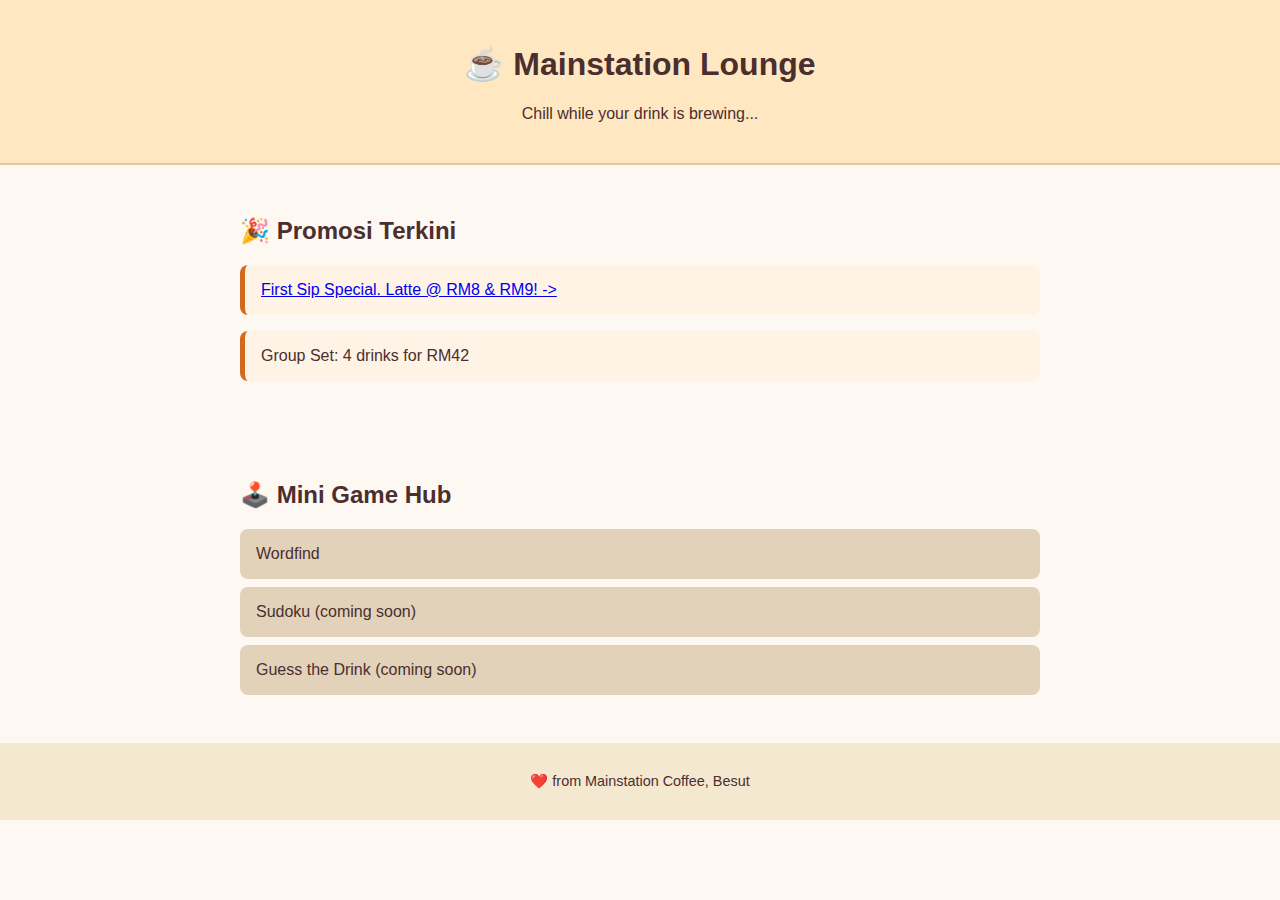
<file: index.html>
<!DOCTYPE html>
<html lang="en">
<head>
  <meta charset="UTF-8">
  <meta name="viewport" content="width=device-width, initial-scale=1">
  <title>Mainstation Lounge</title>
  <link rel="stylesheet" href="style.css">
</head>
<body>
  <header>
    <h1>☕ Mainstation Lounge</h1>
    <p>Chill while your drink is brewing...</p>
  </header>

  <section id="promo">
    <h2>🎉 Promosi Terkini</h2>
    <div class="promo-card"><a href="https://www.instagram.com/p/DMQLdkypv7Z/?utm_source=ig_web_copy_link&igsh=MzRlODBiNWFlZA==">First Sip Special. Latte @ RM8 & RM9! -></a></div>
    <div class="promo-card">Group Set: 4 drinks for RM42</div>
  </section>

  <section id="games">
    <h2>🕹️ Mini Game Hub</h2>
    <ul>
      <li><a href="games/wf/index.html">Wordfind</a></li>
      <li><a href="#">Sudoku (coming soon)</a></li>
      <li><a href="#">Guess the Drink (coming soon)</a></li>
    </ul>
  </section>

  <footer>
    <p>❤️ from Mainstation Coffee, Besut</p>
  </footer>



</body>
</html>
</file>
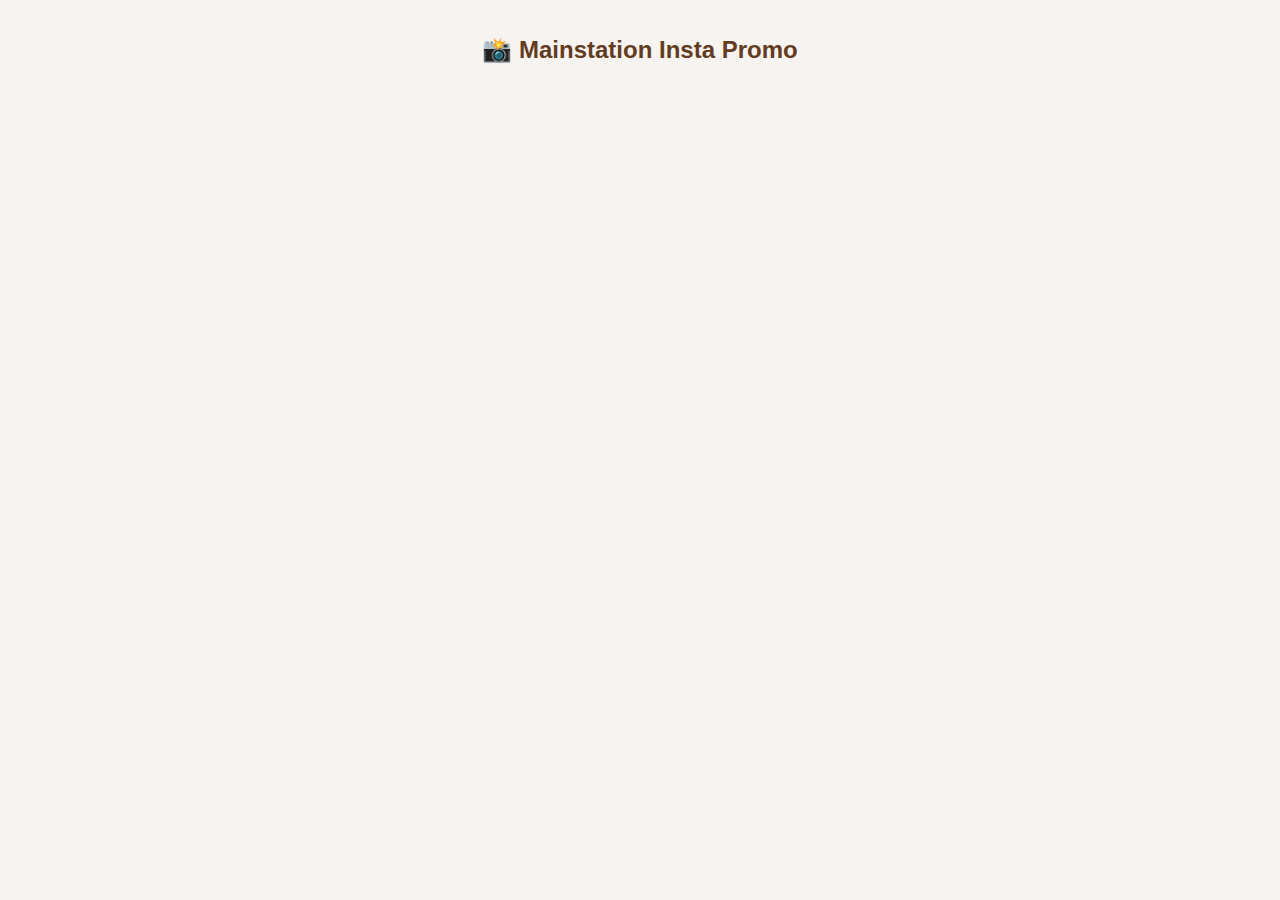
<file: feeds/ig-carousel/index.html>
<!DOCTYPE html>
<html lang="en">
<head>
  <meta charset="UTF-8">
  <meta name="viewport" content="width=device-width, initial-scale=1.0">
  <title>Instagram Promo Carousel</title>
  <style>
    body {
      font-family: Arial, sans-serif;
      margin: 0;
      padding: 1rem;
      background: #f7f3f0;
    }
    h2 {
      text-align: center;
      color: #633c1f;
    }
    .carousel-embed {
      display: flex;
      overflow-x: auto;
      gap: 1rem;
      scroll-snap-type: x mandatory;
      padding: 1rem 0;
    }
    .insta-item {
      flex: 0 0 320px;
      scroll-snap-align: start;
    }
  </style>
</head>
<body>
  <h2>📸 Mainstation Insta Promo</h2>
  <div class="carousel-embed">
    <div class="insta-item">
      <blockquote class="instagram-media" data-instgrm-permalink="https://www.instagram.com/reel/CxuP-rLJSDJvTJmhYtq2-92Dom7eXP6ihalybA0/" data-instgrm-version="14" style="background:#fff; border:0; margin:0 auto;"></blockquote>
    </div>
    <div class="insta-item">
      <blockquote class="instagram-media" data-instgrm-permalink="https://www.instagram.com/p/CLn0JfwJ2kLUxvIyoJ_qCBcIu8uysGqwp4_Ta00/" data-instgrm-version="14" style="background:#fff; border:0; margin:0 auto;"></blockquote>
    </div>
    <div class="insta-item">
      <blockquote class="instagram-media" data-instgrm-permalink="https://www.instagram.com/p/CFbXw1Lp2bqnu-DXiRng1wvwuIS4-qdMWnHb1g0/" data-instgrm-version="14" style="background:#fff; border:0; margin:0 auto;"></blockquote>
    </div>
  </div>
  <script async src="//www.instagram.com/embed.js"></script>
</body>
</html>
</file>
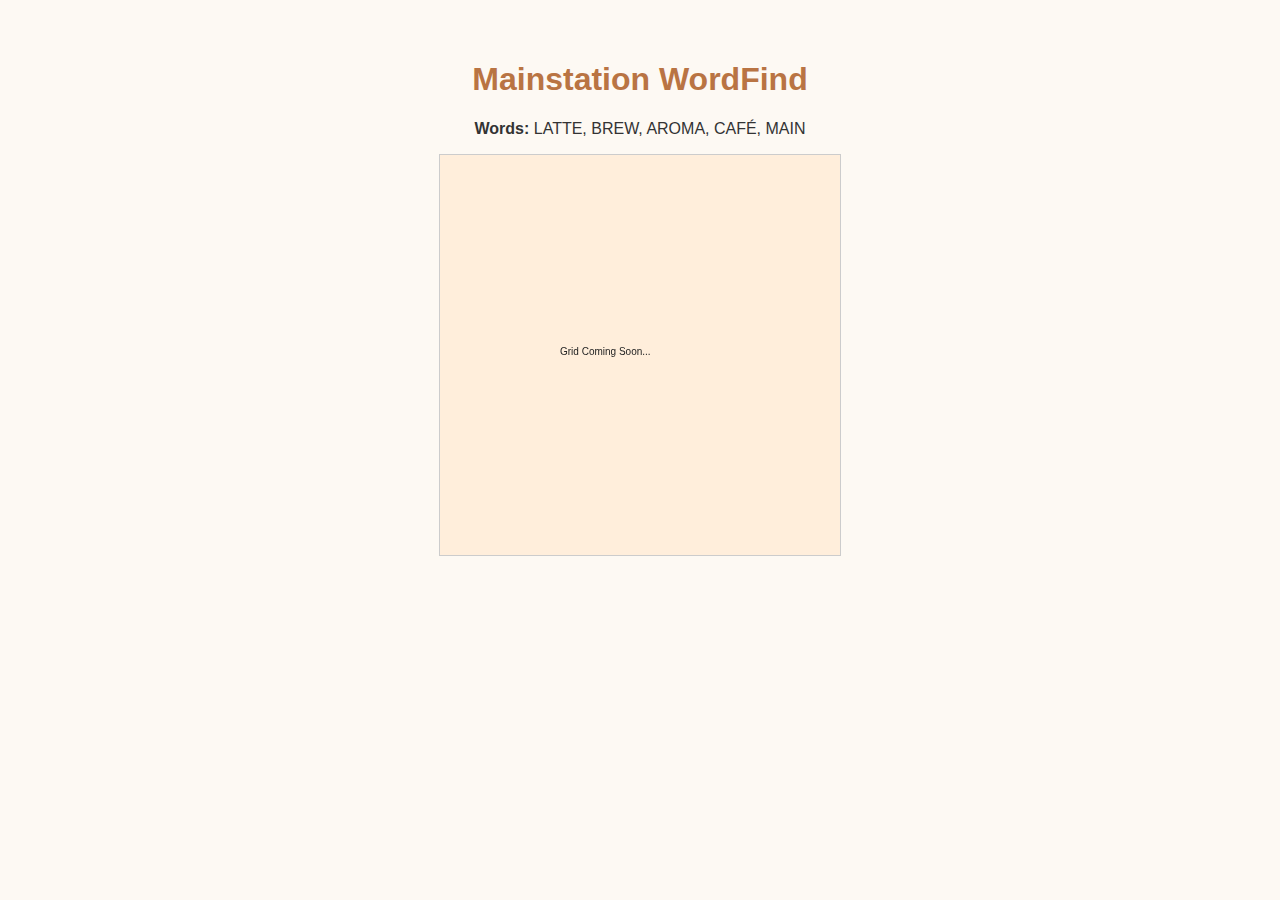
<file: games/wordfinder/index.html>
<!DOCTYPE html>
<html lang="en">
<head>
  <meta charset="UTF-8">
  <title>Mainstation WordFinder</title>
  <link rel="stylesheet" href="style.css">
</head>
<body>
  <h1>Mainstation WordFind</h1>
  <div id="word-list"></div>
  <canvas id="canvas"></canvas>
  <div id="overlay">
    <div id="result"></div>
    <button onclick="location.reload()">Play Again</button>
  </div>
  <script src="main.js"></script>
</body>
</html>
</file>
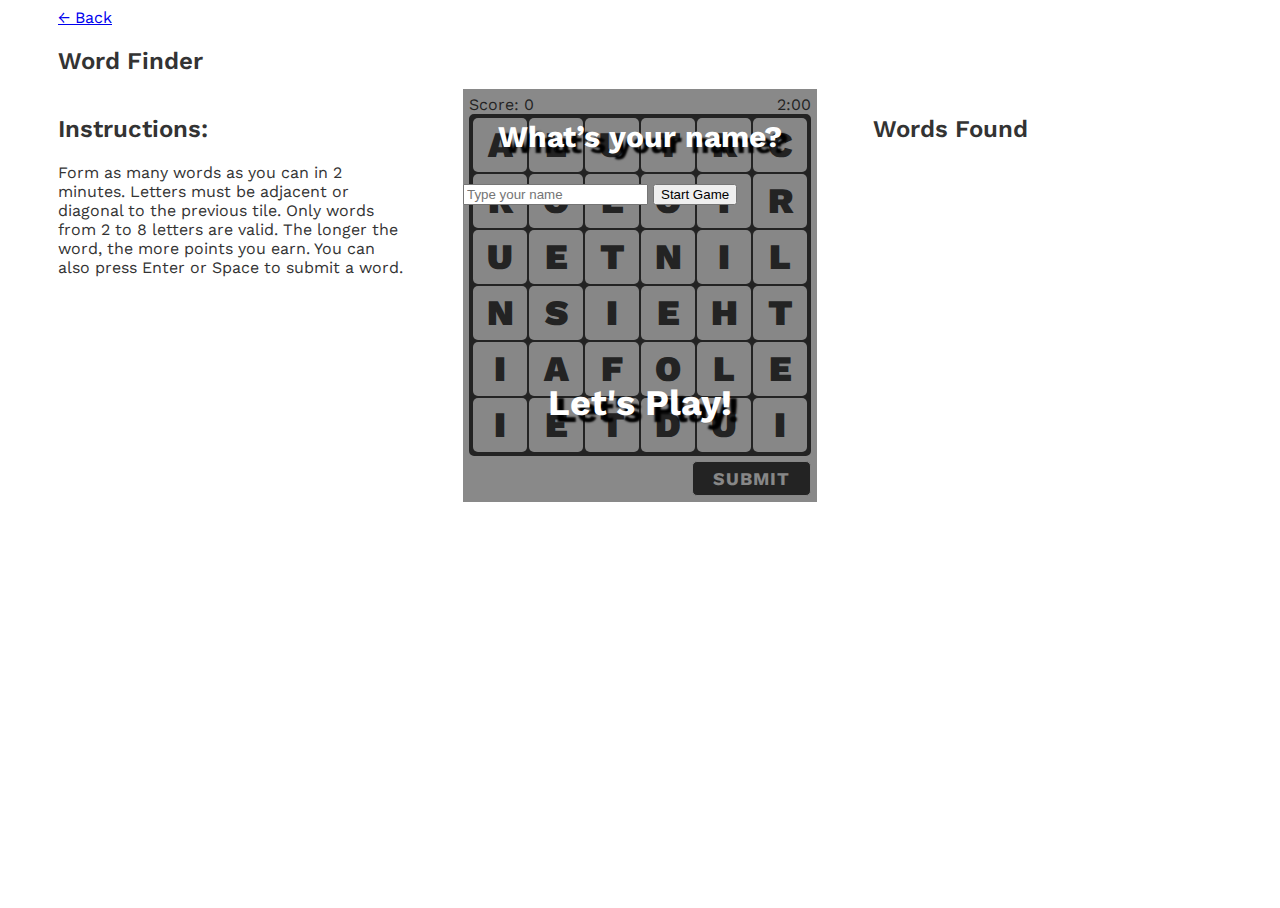
<file: games/wf/index3.html>
<!DOCTYPE html>
<html lang="en">
  <head>
    <meta charset="UTF-8" />
    <meta name="viewport" content="width=device-width, initial-scale=1.0" />
    <title>Word Finder</title>
    <link rel="stylesheet" type="text/css" href="style.css" />
    <link href="https://fonts.googleapis.com/css2?family=Work+Sans:ital,wght@0,300;0,400;0,500;0,600;0,700;0,900;1,300;1,400&display=swap" rel="stylesheet" />
  </head>
  <body>
    <a href="https://xullhollow.github.io/msl/index.html">← Back</a>
    <div class="device-only">Please rotate your device</div>
    <h2>Word Finder</h2>
    <div class="container">
      <div>
        <h2>Instructions:</h2>
        <p>
          Form as many words as you can in 2 minutes. Letters must be adjacent
          or diagonal to the previous tile. Only words from 2 to 8 letters are
          valid. The longer the word, the more points you earn. You can also
          press Enter or Space to submit a word.
        </p>
      </div>
      <div class="board clearfix">
        <div class="scoreboard">
          <div>Score: <span id="score">0</span></div>
          <div id="timer">2:00</div>
        </div>
        <table>
          <tr>
           <td id="0" class="tile" data-row="0" data-col="0"></td>
           <td id="1" class="tile" data-row="0" data-col="1"></td>
           <td id="2" class="tile" data-row="0" data-col="2"></td>
           <td id="3" class="tile" data-row="0" data-col="3"></td>
           <td id="4" class="tile" data-row="0" data-col="4"></td>
           <td id="5" class="tile" data-row="0" data-col="5"></td>
          </tr>
          <tr>
           <td id="6" class="tile" data-row="1" data-col="0"></td>
           <td id="7" class="tile" data-row="1" data-col="1"></td>
           <td id="8" class="tile" data-row="1" data-col="2"></td>
           <td id="9" class="tile" data-row="1" data-col="3"></td>
           <td id="10" class="tile" data-row="1" data-col="4"></td>
           <td id="11" class="tile" data-row="1" data-col="5"></td>
          </tr>
          <tr>
           <td id="12" class="tile" data-row="2" data-col="0"></td>
           <td id="13" class="tile" data-row="2" data-col="1"></td>
           <td id="14" class="tile" data-row="2" data-col="2"></td>
           <td id="15" class="tile" data-row="2" data-col="3"></td>
           <td id="16" class="tile" data-row="2" data-col="4"></td>
           <td id="17" class="tile" data-row="2" data-col="5"></td>
          </tr>
          <tr>
           <td id="18" class="tile" data-row="3" data-col="0"></td>
           <td id="19" class="tile" data-row="3" data-col="1"></td>
           <td id="20" class="tile" data-row="3" data-col="2"></td>
           <td id="21" class="tile" data-row="3" data-col="3"></td>
           <td id="22" class="tile" data-row="3" data-col="4"></td>
           <td id="23" class="tile" data-row="3" data-col="5"></td>
          </tr>
          <tr>
           <td id="24" class="tile" data-row="4" data-col="0"></td>
           <td id="25" class="tile" data-row="4" data-col="1"></td>
           <td id="26" class="tile" data-row="4" data-col="2"></td>
           <td id="27" class="tile" data-row="4" data-col="3"></td>
           <td id="28" class="tile" data-row="4" data-col="4"></td>
           <td id="29" class="tile" data-row="4" data-col="5"></td>
          </tr>
          <tr>
           <td id="30" class="tile" data-row="5" data-col="0"></td>
           <td id="31" class="tile" data-row="5" data-col="1"></td>
           <td id="32" class="tile" data-row="5" data-col="2"></td>
           <td id="33" class="tile" data-row="5" data-col="3"></td>
           <td id="34" class="tile" data-row="5" data-col="4"></td>
           <td id="35" class="tile" data-row="5" data-col="5"></td>
          </tr>
        </table>
        <span id="word"></span>
        <button class="btn" id="submit">Submit</button>
        <div class="overlay">

          
          <!-- add name -->
            <div id="start-screen">
              <p>What’s your name?</p>
              <input type="text" id="player-name" placeholder="Type your name" />
              <button onclick="startGame()">Start Game</button>
            </div>
          <!-- end add name -->     

          
          <p id="start-game">Let's Play!</p>
          <div id="game-over">
            <p>It's over <span id="playerName"></span></p>
            <p>High Score: <span id="high-score"></span></p>
            <p>Your Score: <span id="player-score"></span></p>
            <p id="play-again">Play Again?</p>
          </div>
        </div>
      </div>
      <div>
        <h2>Words Found</h2>
        <ul id="words" class="word-list"></ul>
      </div>
    </div>
    <script src="word-finder.js"></script>
  </body>
</html>
</file>
<file: style.css>
body {
  font-family: 'Poppins', sans-serif;
  background: #fdf8f2;
  margin: 0;
  padding: 0;
  color: #4b2e2e;
}

header {
  text-align: center;
  background-color: #ffe7c2;
  padding: 1.5rem;
  border-bottom: 2px solid #e6c89d;
}

section {
  padding: 2rem;
  max-width: 800px;
  margin: auto;
}

.promo-card {
  background: #fff3e6;
  border-left: 5px solid #d2691e;
  padding: 1rem;
  margin-bottom: 1rem;
  border-radius: 0.5rem;
}

ul {
  list-style: none;
  padding: 0;
}

li a {
  display: block;
  padding: 1rem;
  background: #e2d2ba;
  border-radius: 8px;
  margin-bottom: 0.5rem;
  text-decoration: none;
  color: #4b2e2e;
}

li a:hover {
  background: #d9c3a5;
}

footer {
  text-align: center;
  font-size: 0.9rem;
  padding: 1rem;
  background: #f5e8d0;
}
</file>
<file: games/wordfinder/style.css>
body {
  font-family: 'Segoe UI', sans-serif;
  background-color: #fdf9f3;
  color: #333;
  text-align: center;
  padding: 2rem;
}
h1 {
  color: #b97443;
}
canvas {
  display: block;
  margin: 1rem auto;
  border: 1px solid #ccc;
}
#overlay {
  display: none;
  position: fixed;
  top: 0; left: 0;
  width: 100%; height: 100%;
  background-color: rgba(0,0,0,0.6);
  justify-content: center;
  align-items: center;
  color: white;
  flex-direction: column;
}
</file>
<file: games/wf/style.css>
*,
html {
  box-sizing: border-box;
}

html,
body {
  height: 100%;
}

body {
  color: #333;
  font-family: "Work Sans", sans-serif;
}

h1 {
  font-size: 2.625rem;
  font-weight: 700;
  text-align: center;
}

h2 {
  font-weight: 600;
}

.clearfix::after {
  clear: both;
  content: "";
  display: table;
}

.board {
  margin: 0 auto;
  position: relative;
  width: 21.375rem;
}

table {
  background-color: #333;
  border: 0.125rem solid #333;
  border-radius: 0.313rem;
  font-size: 2.25rem;
  font-weight: 900;
  height: 21.375rem;
  table-layout: fixed;
  text-align: center;
  width: 21.375rem;
}

.tile {
  background-color: #fbfbfb;
  border: 0.063rem solid transparent;
  border-radius: 0.313rem;
  height: 16.66667%;
  padding: 0;
  width: 16.66667%;
}

.tile:hover {
  cursor: pointer;
}

.chosen {
  background-color: #1288ff;
  color: #fbfbfb;
}

.scoreboard {
  display: flex;
  justify-content: space-between;
}

#word {
  display: inline-block;
  font-size: 2rem;
  font-weight: 700;
  letter-spacing: 0.063rem;
  margin-top: 0.313rem;
  text-transform: uppercase;
}

.btn {
  background-color: #333;
  border: 0.063rem solid #fbfbfb;
  border-radius: 0.313rem;
  color: #fbfbfb;
  float: right;
  font-family: "Work Sans", sans-serif;
  font-size: 1.125rem;
  font-weight: 700;
  letter-spacing: 0.063rem;
  margin-top: 0.313rem;
  padding: 0.375rem 1.25rem;
  text-transform: uppercase;
}

.btn:focus {
  box-shadow: 0 0 0.125rem 0.125rem #333;
}

.word-list {
  font-size: 1.125rem;
  font-weight: 500;
  height: 100%;
  list-style: none;
  max-height: 20.313rem;
  overflow-y: scroll;
  padding: 0;
  text-transform: uppercase;
}

.word-list > li {
  padding: 0.125rem 0;
}

.overlay {
  background-color: rgba(20, 20, 20, 0.5);
  height: calc(100% + .75rem);
  left: -0.375rem;
  position: absolute;
  top: -0.375rem;
  width: calc(100% + .75rem);
  z-index: 99;
}

.overlay p {
  color: #fff;
  font-size: 1.875rem;
  font-weight: 700;
  text-align: center;
  text-shadow: 0.188em 0.188em 0.125rem #000;
  width: 100%;
}

.overlay p:hover {
  color: #d3d3d3;
  cursor: pointer;
}

#start-game {
  font-size: 2.25rem;
  margin-top: 50%;
}

#game-over {
  display: none;
  flex-direction: column;
  height: 100%;
  justify-content: space-evenly;
}

.device-only {
  display: none;
}

@media only screen and (min-width: 768px) {
  body {
    padding: 0 3.125rem 0;
  }

  .container {
    display: grid;
    grid-template-columns: 30% auto 30%;
  }
}

@media only screen and (max-width: 350px) {
  body {
    align-items: center;
    background-color: #333;
    color: #fbfbfb;
    display: flex;
    overflow: hidden;
  }

  .container {
    display: none;
  }

  h1 {
    display: none;
  }

  .device-only {
    display: block;
    text-align: center;
    width: 100%;
  }

  #start-screen {
  background: #fff8ef;
  padding: 2rem;
  border-radius: 12px;
  width: 300px;
  margin: 2rem auto;
  box-shadow: 0 0 8px rgba(0,0,0,0.1);
}
#player-name {
  padding: 0.5rem;
  font-size: 1rem;
  width: 80%;
}
}
</file>
